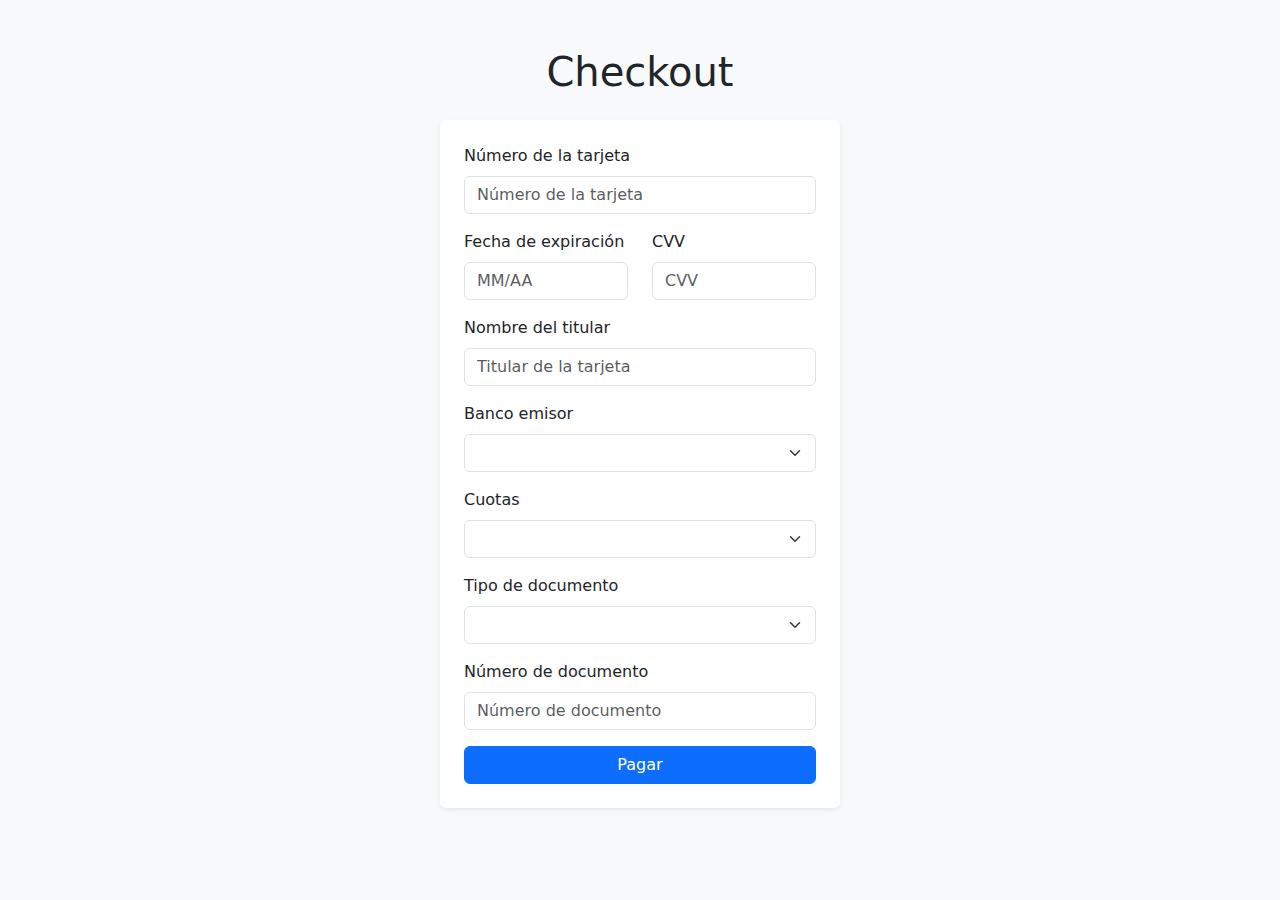
<file: checkout.html>
<!DOCTYPE html>
<html lang="es">
  <head>
    <meta charset="UTF-8" />
    <meta name="viewport" content="width=device-width, initial-scale=1" />
    <title>Checkout</title>
    <script src="https://sdk.mercadopago.com/js/v2"></script>
    <link
      href="https://cdn.jsdelivr.net/npm/bootstrap@5.3.0/dist/css/bootstrap.min.css"
      rel="stylesheet"
    />
  </head>
  <body class="bg-light">
    <div class="container py-5">
      <h1 class="mb-4 text-center">Checkout</h1>

      <!-- Mensaje de estado -->
      <div id="mensaje" class="mb-3"></div>

      <!-- Formulario Mercado Pago se montará aquí -->
      <form
        id="form-checkout"
        class="bg-white p-4 rounded shadow-sm mx-auto"
        style="max-width: 400px"
      >
        <div class="mb-3">
          <label for="form-checkout__cardNumber" class="form-label"
            >Número de la tarjeta</label
          >
          <input
            id="form-checkout__cardNumber"
            class="form-control"
            placeholder="Número de la tarjeta"
            required
          />
        </div>
        <div class="mb-3 row">
          <div class="col-6">
            <label for="form-checkout__expirationDate" class="form-label"
              >Fecha de expiración</label
            >
            <input
              id="form-checkout__expirationDate"
              class="form-control"
              placeholder="MM/AA"
              required
            />
          </div>
          <div class="col-6">
            <label for="form-checkout__securityCode" class="form-label"
              >CVV</label
            >
            <input
              id="form-checkout__securityCode"
              class="form-control"
              placeholder="CVV"
              required
            />
          </div>
        </div>
        <div class="mb-3">
          <label for="form-checkout__cardholderName" class="form-label"
            >Nombre del titular</label
          >
          <input
            id="form-checkout__cardholderName"
            class="form-control"
            placeholder="Titular de la tarjeta"
            required
          />
        </div>
        <div class="mb-3">
          <label for="form-checkout__issuer" class="form-label"
            >Banco emisor</label
          >
          <select
            id="form-checkout__issuer"
            class="form-select"
            required
          ></select>
        </div>
        <div class="mb-3">
          <label for="form-checkout__installments" class="form-label"
            >Cuotas</label
          >
          <select
            id="form-checkout__installments"
            class="form-select"
            required
          ></select>
        </div>
        <div class="mb-3">
          <label for="form-checkout__identificationType" class="form-label"
            >Tipo de documento</label
          >
          <select
            id="form-checkout__identificationType"
            class="form-select"
            required
          ></select>
        </div>
        <div class="mb-3">
          <label for="form-checkout__identificationNumber" class="form-label"
            >Número de documento</label
          >
          <input
            id="form-checkout__identificationNumber"
            class="form-control"
            placeholder="Número de documento"
            required
          />
        </div>

        <button type="submit" class="btn btn-primary w-100">Pagar</button>
      </form>
    </div>

    <!-- SDK Mercado Pago -->

    <!-- Tu script checkout.js -->
    <script type="module" src="scripts/checkout.js"></script>
  </body>
</html>
</file>
